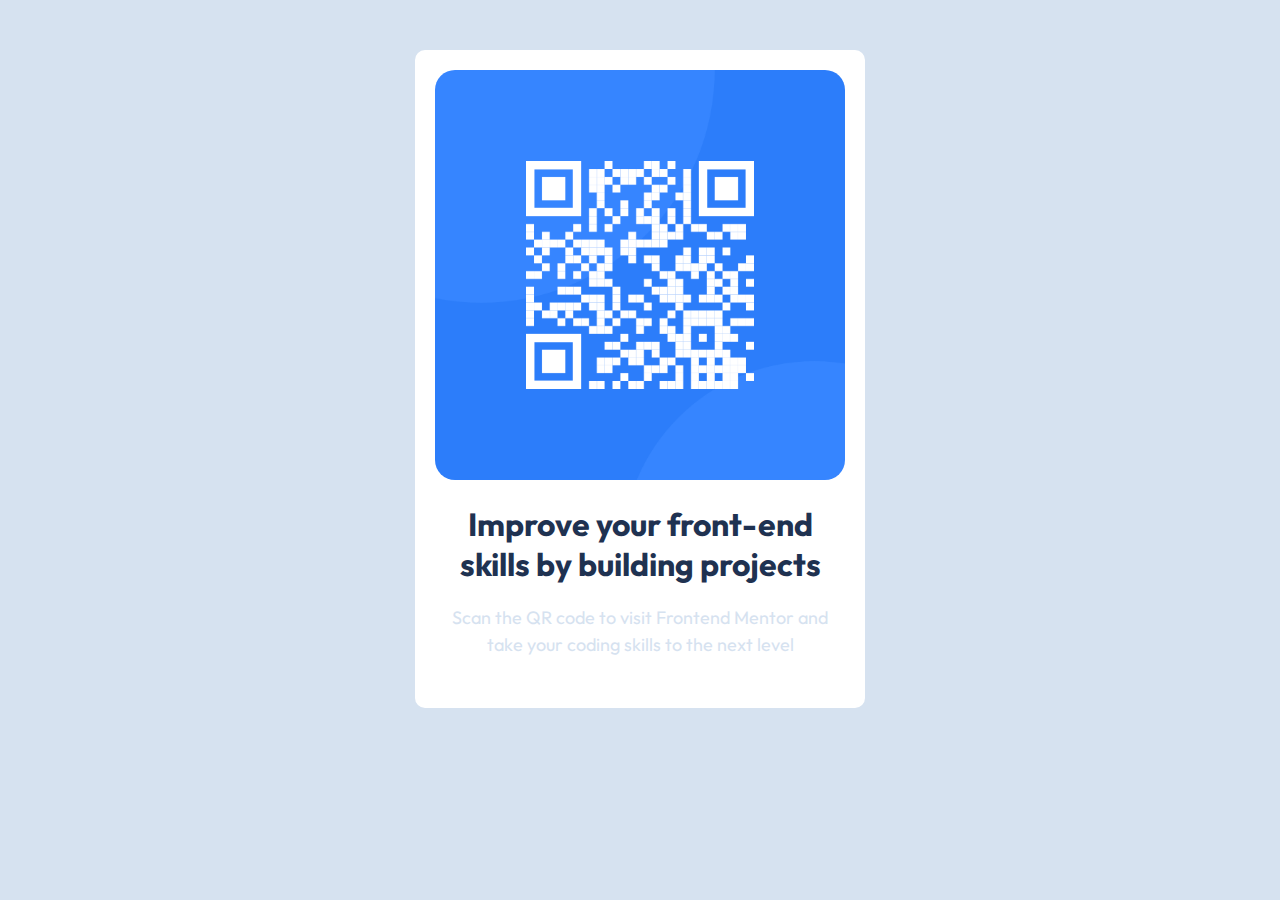
<file: index.html>
<!DOCTYPE html>
<html lang="en">
<head>
    <meta charset="UTF-8">
    <meta http-equiv="X-UA-Compatible" content="IE=edge">
    <meta name="viewport" content="width=device-width, initial-scale=1.0">
    <link rel="stylesheet" href="sol1.css">
    <link rel="preconnect" href="https://fonts.googleapis.com">
<link rel="preconnect" href="https://fonts.gstatic.com" crossorigin>
<link rel="preconnect" href="https://fonts.googleapis.com">
<link rel="preconnect" href="https://fonts.gstatic.com" crossorigin>
<link href="https://fonts.googleapis.com/css2?family=Outfit:wght@400;700&family=Playfair+Display:wght@500&display=swap" rel="stylesheet">    <title>Document</title>
</head>
<body>
    <div class="card">
        <img class="image_border" src="images/image-qr-code.png" alt="Qr_component image">
        <div class="container">
            <h1 class="content">Improve your front-end skills by building projects</h1>
            <p class="content2">Scan the QR code to visit Frontend Mentor and take your coding skills to the next level</p>
        </div>
    </div>
</body>
</html>
</file>
<file: sol1.css>
:root{
    --white: hsl(0, 0%, 100%);
    --grayish-blue: hsl(220, 15%, 55%);
    --dark-blue: hsl(218, 44%, 22%);
    --light-gray: hsl(212, 45%, 89%);
}
*{
  margin: 0;
  padding: 0;
  box-sizing: border-box; 
  /* ths will make sure that event though you add the padding and stuff the width is going to be same  */
  font-family: 'Outfit', sans-serif;
}
body{
  background-color: var(--light-gray);
}
.image_border{
  width: 450px;
  border-radius: 40px;
  padding: 20px;

}
.card{
  width: 450px;
  background-color: white;
  border-radius: 10px;
  overflow: hidden; 
  /* this makes the square edges of the image dissapear and hihlights card borders */
  margin: 50px auto;
}
.content{
  color: var(--dark-blue);
  font-weight: 700;
  text-align: center;
  margin-left: 30px;
  margin-right: 30px;
}
.content2{
  color: var(--light-gray);
  line-height: 1.5;
  font-weight: 400;
  text-align: center;
  margin-bottom: 50px;
  padding-top: 20px;
  padding-left: 30px;
  padding-right: 30px;
  font-size: 18px;
}
.container{
  padding-top: 10px 20px 0px 20px;
}
</file>
